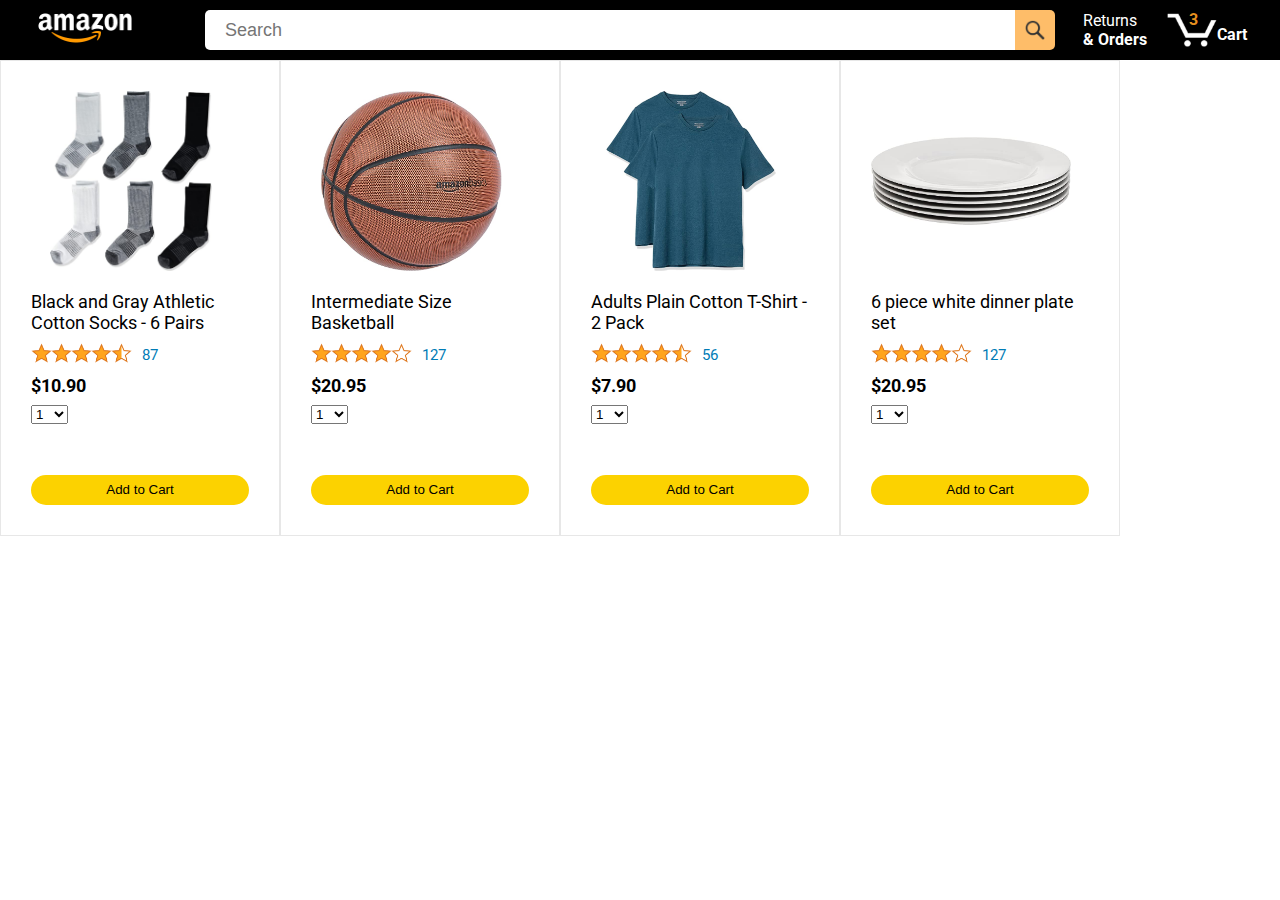
<file: index.html>
<!DOCTYPE html>
<html lang="en">
<head>
  <meta charset="UTF-8">
  <meta name="viewport" content="width=device-width, initial-scale=1.0">
  <title>Amazon Project practice</title>

  <link rel="preconnect" href="https://fonts.googleapis.com">
  <link rel="preconnect" href="https://fonts.gstatic.com" crossorigin>
  <link href="https://fonts.googleapis.com/css2?family=Roboto:wght@400;500;700&display=swap" rel="stylesheet">

  <link rel="stylesheet" href="styles/amazon-header.css">
  <link rel="stylesheet" href="styles/general.css">
  <link rel="stylesheet" href="styles/index/index.css">
</head>
<body>
  <div class="amazon-header">
    <div class="amazon-header-left-section">
      <a href="index.html">
        <img class="amazon-logo-desktop" src="media/images/amazon-logo-white.png" alt="">
        <img class="amazon-logo-mobile" src="media/images/amazon-mobile-logo-white.png" alt="">
      </a>
    </div>

    <div class="amazon-header-middle-section">
      <input class="search-bar" type="text" placeholder="Search">
      <button class="search-button">
        <img class="search-icon-button" src="media/images/search-icon.png" alt="">
      </button>
    </div>

    <div class="amazon-header-right-section">
      <a class="orders-link" href="orders.html">
        <span class="return-text">Returns</span>
        <span class="order-text">& Orders</span>
      </a>

      <a class="cart-link" href="checkout.html">
        <img class="cart-icon" src="media/images/cart-icon.png" alt="">
        <div class="cart-qauntity js-cart-quantity"></div>
        <div class="cart-text">Cart</div>
      </a>
    </div>
  </div>

  <div class="main">
    <div class="products-grid js-products-grid">

      <!-- <div class="products-container">
        <div class="products-image-container">
          <img class="product-image" src="media/images/athletic-cotton-socks-6-pairs.jpg" alt="">
        </div>

        <div class="products-descriptions">
          Black and Gray Athletic Cotton Socks - 6 Pairs
        </div>

        <div class="products-rating">
          <div class="products-rating-star">
            <img class="products-rating-star-image" src="media/images/rating-45.png" alt="">
          </div>
          <div class="products-rating-count">87</div>
        </div>

        <div class="products-price">$10.90</div>

        <div class="products-quantity-container">
          <select class="quantity-selector">
            <option selected value="1">1</option>
            <option value="2">2</option>
            <option value="3">3</option>
            <option value="4">4</option>
            <option value="5">5</option>
            <option value="6">6</option>
            <option value="7">7</option>
            <option value="8">8</option>
            <option value="9">9</option>
            <option value="10">10</option>
          </select>
        </div>

        <div class="add-to-cart-button-container">
          <button class="add-to-cart-button">Add to Cart</button>
        </div>
      </div> -->

      <!-- <div class="products-container">
        <div class="products-image-container">
          <img class="product-image" src="media/images/intermediate-composite-basketball.jpg" alt="">
        </div>

        <div class="products-descriptions">
          Intermediate Size Basketball
        </div>

        <div class="products-rating">
          <div class="products-rating-star">
            <img class="products-rating-star-image" src="media/images/rating-40.png" alt="">
          </div>
          <div class="products-rating-count">127</div>
        </div>

        <div class="products-price">$20.95</div>

        <div class="products-quantity-container">
          <select class="quantity-selector">
            <option selected value="1">1</option>
            <option value="2">2</option>
            <option value="3">3</option>
            <option value="4">4</option>
            <option value="5">5</option>
            <option value="6">6</option>
            <option value="7">7</option>
            <option value="8">8</option>
            <option value="9">9</option>
            <option value="10">10</option>
          </select>
        </div>

        <div class="add-to-cart-button-container">
          <button class="add-to-cart-button">Add to Cart</button>
        </div>
      </div> -->

      <!-- <div class="products-container">
        <div class="products-image-container">
          <img class="product-image" src="media/images/adults-plain-cotton-tshirt-2-pack-teal.jpg" alt="">
        </div>

        <div class="products-descriptions">
          Adults Plain Cotton T-Shirt - 2 Pack
        </div>

        <div class="products-rating">
          <div class="products-rating-star">
            <img class="products-rating-star-image" src="media/images/rating-45.png" alt="">
          </div>
          <div class="products-rating-count">56</div>
        </div>

        <div class="products-price">$7.99</div>

        <div class="products-quantity-container">
          <select class="quantity-selector">
            <option selected value="1">1</option>
            <option value="2">2</option>
            <option value="3">3</option>
            <option value="4">4</option>
            <option value="5">5</option>
            <option value="6">6</option>
            <option value="7">7</option>
            <option value="8">8</option>
            <option value="9">9</option>
            <option value="10">10</option>
          </select>
        </div>

        <div class="add-to-cart-button-container">
          <button class="add-to-cart-button">Add to Cart</button>
        </div>
      </div>  -->

    </div>
  </div>
  
  <script type="module" src="scripts/amazon.js"></script>
  
</body>
</html>
</file>
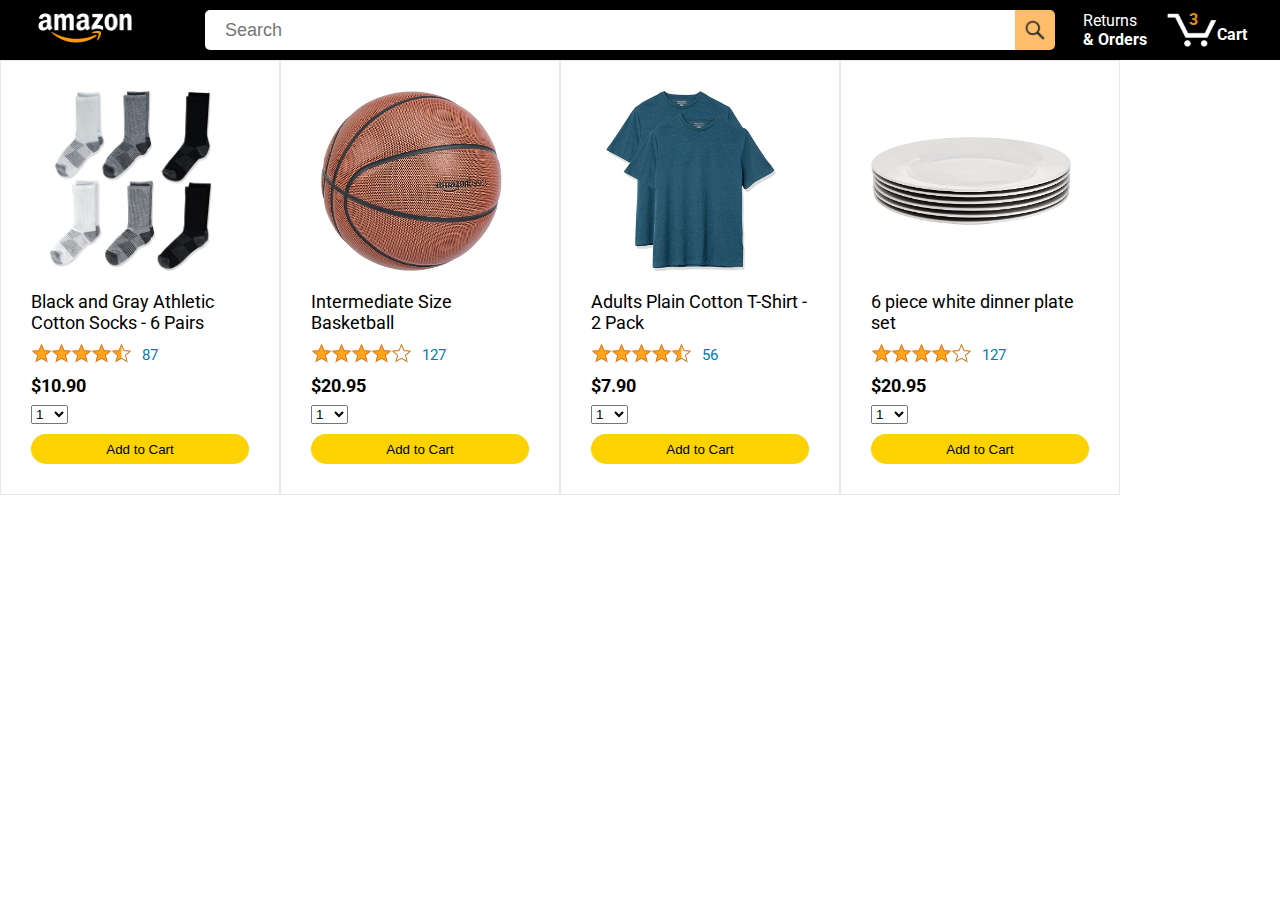
<file: practice/index.html>
<!DOCTYPE html>
<html lang="en">
<head>
  <meta charset="UTF-8">
  <meta name="viewport" content="width=device-width, initial-scale=1.0">
  <title>Amazon Project practice</title>

  <link rel="preconnect" href="https://fonts.googleapis.com">
  <link rel="preconnect" href="https://fonts.gstatic.com" crossorigin>
  <link href="https://fonts.googleapis.com/css2?family=Roboto:wght@400;500;700&display=swap" rel="stylesheet">

  <link rel="stylesheet" href="styles/amazon-header.css">
  <link rel="stylesheet" href="styles/general.css">
  <link rel="stylesheet" href="styles/main.css">
</head>
<body>
  <div class="amazon-header">
    <div class="amazon-header-left-section">
      <a href="amazon.html">
        <img class="amazon-logo-desktop" src="media/images/amazon-logo-white.png" alt="">
        <img class="amazon-logo-mobile" src="media/images/amazon-mobile-logo-white.png" alt="">
      </a>
    </div>

    <div class="amazon-header-middle-section">
      <input class="search-bar" type="text" placeholder="Search">
      <button class="search-button">
        <img class="search-icon-button" src="media/images/search-icon.png" alt="">
      </button>
    </div>

    <div class="amazon-header-right-section">
      <a class="orders-link" href="orders.html">
        <span class="return-text">Returns</span>
        <span class="order-text">& Orders</span>
      </a>

      <a class="cart-link" href="checkout.html">
        <img class="cart-icon" src="media/images/cart-icon.png" alt="">
        <div class="cart-qauntity js-cart-quantity"></div>
        <div class="cart-text">Cart</div>
      </a>
    </div>
  </div>

  <div class="main">
    <div class="products-grid js-products-grid">

      <!-- <div class="products-container">
        <div class="products-image-container">
          <img class="product-image" src="media/images/athletic-cotton-socks-6-pairs.jpg" alt="">
        </div>

        <div class="products-descriptions">
          Black and Gray Athletic Cotton Socks - 6 Pairs
        </div>

        <div class="products-rating">
          <div class="products-rating-star">
            <img class="products-rating-star-image" src="media/images/rating-45.png" alt="">
          </div>
          <div class="products-rating-count">87</div>
        </div>

        <div class="products-price">$10.90</div>

        <div class="products-quantity-container">
          <select class="quantity-selector">
            <option selected value="1">1</option>
            <option value="2">2</option>
            <option value="3">3</option>
            <option value="4">4</option>
            <option value="5">5</option>
            <option value="6">6</option>
            <option value="7">7</option>
            <option value="8">8</option>
            <option value="9">9</option>
            <option value="10">10</option>
          </select>
        </div>

        <div class="add-to-cart-button-container">
          <button class="add-to-cart-button">Add to Cart</button>
        </div>
      </div> -->

      <!-- <div class="products-container">
        <div class="products-image-container">
          <img class="product-image" src="media/images/intermediate-composite-basketball.jpg" alt="">
        </div>

        <div class="products-descriptions">
          Intermediate Size Basketball
        </div>

        <div class="products-rating">
          <div class="products-rating-star">
            <img class="products-rating-star-image" src="media/images/rating-40.png" alt="">
          </div>
          <div class="products-rating-count">127</div>
        </div>

        <div class="products-price">$20.95</div>

        <div class="products-quantity-container">
          <select class="quantity-selector">
            <option selected value="1">1</option>
            <option value="2">2</option>
            <option value="3">3</option>
            <option value="4">4</option>
            <option value="5">5</option>
            <option value="6">6</option>
            <option value="7">7</option>
            <option value="8">8</option>
            <option value="9">9</option>
            <option value="10">10</option>
          </select>
        </div>

        <div class="add-to-cart-button-container">
          <button class="add-to-cart-button">Add to Cart</button>
        </div>
      </div> -->

      <!-- <div class="products-container">
        <div class="products-image-container">
          <img class="product-image" src="media/images/adults-plain-cotton-tshirt-2-pack-teal.jpg" alt="">
        </div>

        <div class="products-descriptions">
          Adults Plain Cotton T-Shirt - 2 Pack
        </div>

        <div class="products-rating">
          <div class="products-rating-star">
            <img class="products-rating-star-image" src="media/images/rating-45.png" alt="">
          </div>
          <div class="products-rating-count">56</div>
        </div>

        <div class="products-price">$7.99</div>

        <div class="products-quantity-container">
          <select class="quantity-selector">
            <option selected value="1">1</option>
            <option value="2">2</option>
            <option value="3">3</option>
            <option value="4">4</option>
            <option value="5">5</option>
            <option value="6">6</option>
            <option value="7">7</option>
            <option value="8">8</option>
            <option value="9">9</option>
            <option value="10">10</option>
          </select>
        </div>

        <div class="add-to-cart-button-container">
          <button class="add-to-cart-button">Add to Cart</button>
        </div>
      </div>  -->

    </div>
  </div>
  
  <script type="module" src="scripts/amazon.js"></script>
  
</body>
</html>
</file>
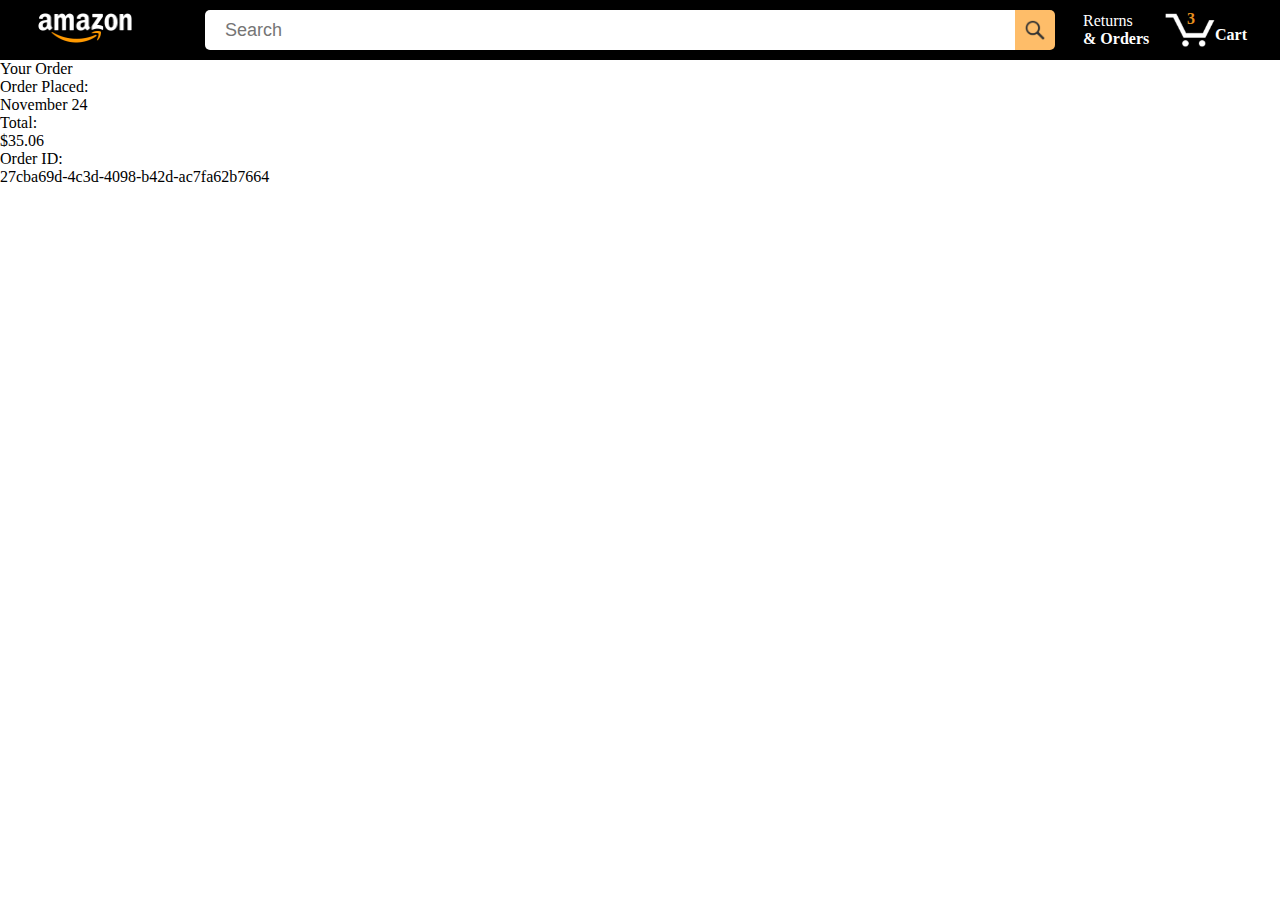
<file: orders.html>
<!DOCTYPE html>
<html lang="en">
<head>
  <meta charset="UTF-8">
  <meta name="viewport" content="width=device-width, initial-scale=1.0">
  <title>Orders</title>

  <link rel="stylesheet" href="styles/amazon-header.css">
  <link rel="stylesheet" href="styles/general.css">
</head>

<body>
  <div class="amazon-header">
    <div class="amazon-header-left-section">
      <a href="index.html">
        <img class="amazon-logo-desktop" src="media/images/amazon-logo-white.png" alt="">
        <img class="amazon-logo-mobile" src="media/images/amazon-mobile-logo-white.png" alt="">
      </a>
    </div>

    <div class="amazon-header-middle-section">
      <input class="search-bar" type="text" placeholder="Search">
      <button class="search-button">
        <img class="search-icon-button" src="media/images/search-icon.png" alt="">
      </button>
    </div>

    <div class="amazon-header-right-section">
      <a class="orders-link" href="">
        <span class="return-text">Returns</span>
        <span class="order-text">& Orders</span>
      </a>

      <a class="cart-link" href="checkout.html">
        <img class="cart-icon" src="media/images/cart-icon.png" alt="">
        <div class="cart-qauntity">3</div>
        <div class="cart-text">Cart</div>
      </a>
    </div>
  </div>

  <div class="main">
    <div class="page-title">Your Order</div>
    
    <div class="orders-grid">
      <div class="order-container">

        <div class="order-header">
          <div class="order-header-left-section">
            <div class="order-date-container">
              <div class="order-placed-text">Order Placed:</div>
              <div class="order-placed-date">November 24</div>
            </div>

            <div class="order-cost-container">
              <div class="order-total-text">Total:</div>
              <div class="order-cost">$35.06</div>
            </div>
          </div>

          <div class="order-header-right-section">
            <div class="order-id-container">
              <div class="order-id-text">Order ID:</div>
              <div class="order-id-number">27cba69d-4c3d-4098-b42d-ac7fa62b7664</div>
            </div>
          </div>
        </div>

        <div class="order-body">
          <div></div>
          <div></div>
        </div>
      </div>
    </div>

  </div>
</body>
</html>
</file>
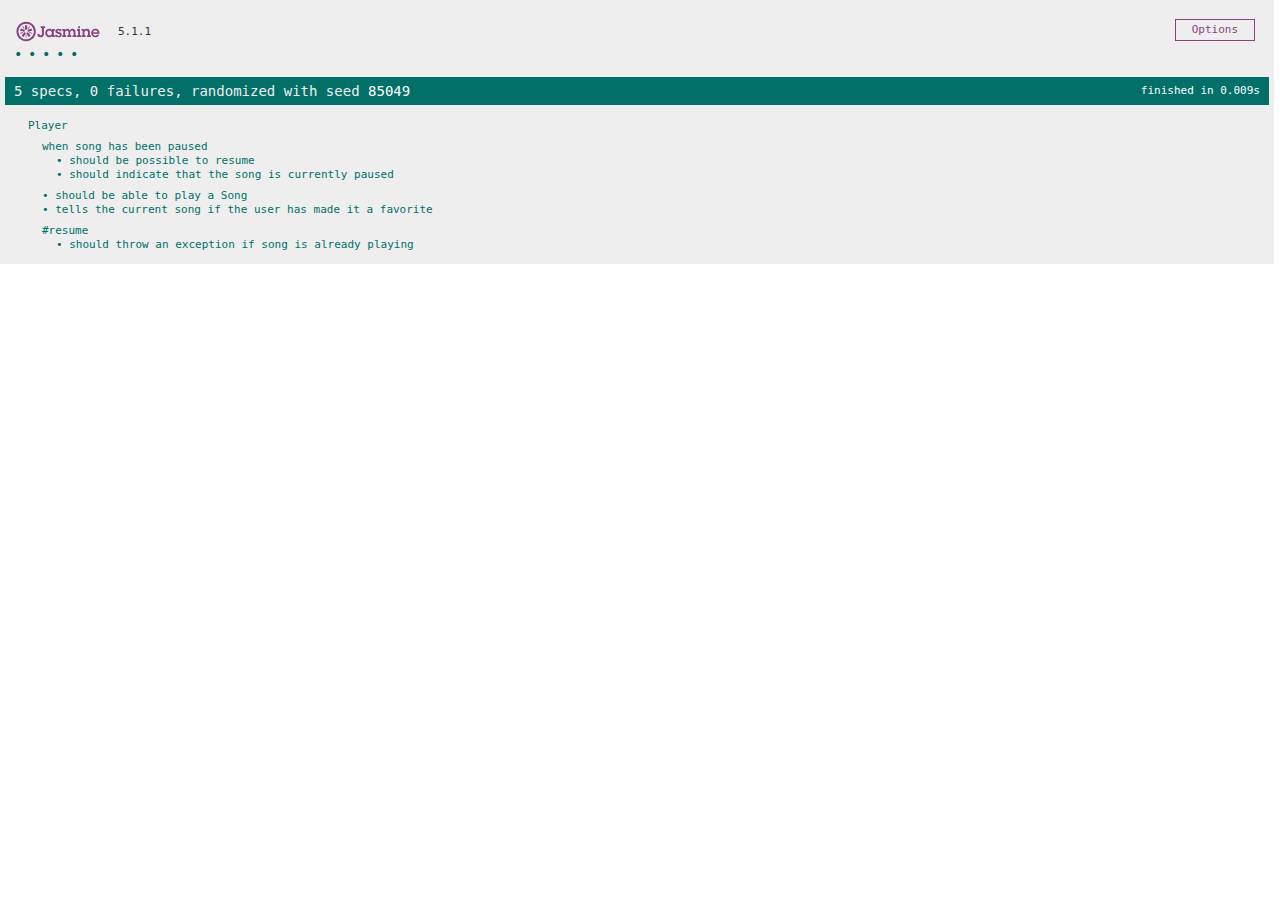
<file: jasmine-standalone-5.1.1/SpecRunner.html>
<!DOCTYPE html>
<html>
<head>
  <meta charset="utf-8">
  <title>Jasmine Spec Runner v5.1.1</title>

  <link rel="shortcut icon" type="image/png" href="lib/jasmine-5.1.1/jasmine_favicon.png">
  <link rel="stylesheet" href="lib/jasmine-5.1.1/jasmine.css">

  <script src="lib/jasmine-5.1.1/jasmine.js"></script>
  <script src="lib/jasmine-5.1.1/jasmine-html.js"></script>
  <script src="lib/jasmine-5.1.1/boot0.js"></script>
  <!-- optional: include a file here that configures the Jasmine env -->
  <script src="lib/jasmine-5.1.1/boot1.js"></script>

  <!-- include source files here... -->
  <script src="src/Player.js"></script>
  <script src="src/Song.js"></script>

  <!-- include spec files here... -->
  <script src="spec/SpecHelper.js"></script>
  <script src="spec/PlayerSpec.js"></script>

</head>

<body>
</body>
</html>
</file>
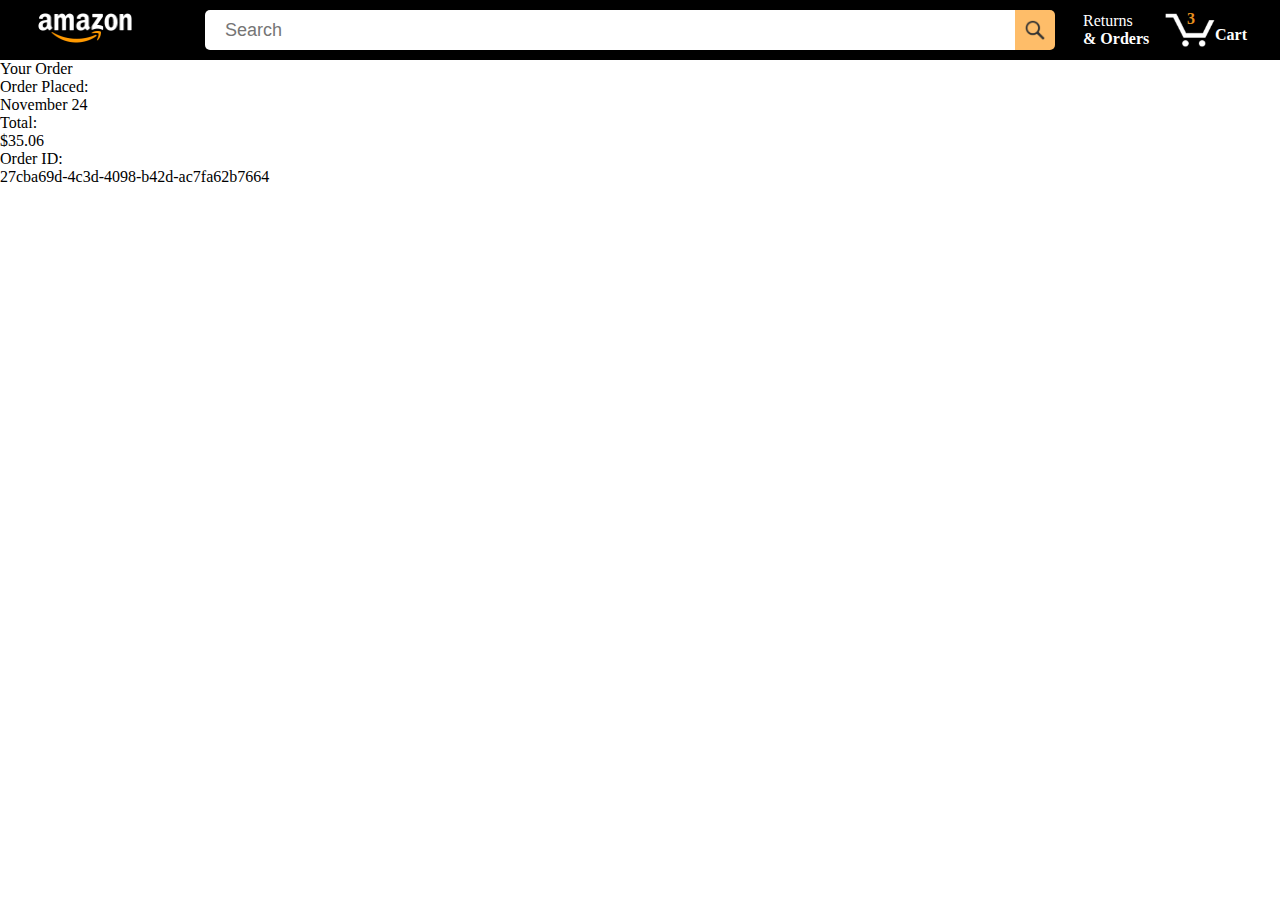
<file: practice/orders.html>
<!DOCTYPE html>
<html lang="en">
<head>
  <meta charset="UTF-8">
  <meta name="viewport" content="width=device-width, initial-scale=1.0">
  <title>Orders</title>

  <link rel="stylesheet" href="styles/amazon-header.css">
  <link rel="stylesheet" href="styles/general.css">
</head>

<body>
  <div class="amazon-header">
    <div class="amazon-header-left-section">
      <a href="amazon.html">
        <img class="amazon-logo-desktop" src="media/images/amazon-logo-white.png" alt="">
        <img class="amazon-logo-mobile" src="media/images/amazon-mobile-logo-white.png" alt="">
      </a>
    </div>

    <div class="amazon-header-middle-section">
      <input class="search-bar" type="text" placeholder="Search">
      <button class="search-button">
        <img class="search-icon-button" src="media/images/search-icon.png" alt="">
      </button>
    </div>

    <div class="amazon-header-right-section">
      <a class="orders-link" href="">
        <span class="return-text">Returns</span>
        <span class="order-text">& Orders</span>
      </a>

      <a class="cart-link" href="">
        <img class="cart-icon" src="media/images/cart-icon.png" alt="">
        <div class="cart-qauntity">3</div>
        <div class="cart-text">Cart</div>
      </a>
    </div>
  </div>

  <div class="main">
    <div class="page-title">Your Order</div>
    
    <div class="orders-grid">
      <div class="order-container">

        <div class="order-header">
          <div class="order-header-left-section">
            <div class="order-date-container">
              <div class="order-placed-text">Order Placed:</div>
              <div class="order-placed-date">November 24</div>
            </div>

            <div class="order-cost-container">
              <div class="order-total-text">Total:</div>
              <div class="order-cost">$35.06</div>
            </div>
          </div>

          <div class="order-header-right-section">
            <div class="order-id-container">
              <div class="order-id-text">Order ID:</div>
              <div class="order-id-number">27cba69d-4c3d-4098-b42d-ac7fa62b7664</div>
            </div>
          </div>
        </div>

        <div class="order-body">
          <div></div>
          <div></div>
        </div>
      </div>
    </div>

  </div>
</body>
</html>
</file>
<file: styles/amazon-header.css>
.amazon-header {
  background-color: black;
  display: flex;
  height: 60px;
  align-items: center;
  justify-content: space-between;
  padding: 0 30px;
}

.amazon-logo-mobile {
  display: none;
}
.amazon-logo-desktop {
  width: 110px;
  padding: 8px;
}

.amazon-logo-desktop:hover {
  border: 1px solid white;
}

.amazon-header-left-section{
  width: 150px;
  /* border: 2px solid red; */
  margin-right: 20px;
}

@media (max-width: 575px) {
  .amazon-logo-desktop {
    display: none;
  }

  .amazon-logo-mobile {
    display: block;
    height: 35px;
    margin-top: 5px;
  }

  .amazon-header-left-section {
    width: fit-content;
  }
}

.amazon-header-middle-section {
  flex: 1;
  max-width: 850px;
  display: flex;
  align-items: center;
}

.search-button {
  height: 40px;
  width: 40px;
  display: flex;
  align-items: center;
  justify-content: center;
  background-color: rgb(254, 189, 105);
  color: black;
  border: none;
  margin-left: 0;
  border-radius: 0 5px 5px 0;
}

.search-bar {
  height: 40px;
  flex: 1;
  width: 0;
  margin-right: 0;
  border: none;
  border-radius: 5px 0 0 5px;
  padding-left: 20px;
  font-size: 18px;
}

.search-bar:focus {
  outline: 2px solid rgb(254, 189, 105);
}

.search-icon-button {
  width: 20px;
}

.amazon-header-right-section {
  width: 170px;
  /* border: 1px solid green; */
  margin-left: 20px;
  display: flex;
  align-items: center;
  justify-content: space-between;
}

.order-text {
  font-weight: bold;
}

.cart-icon {
  width: 50px;
}

.orders-link {
  color: white;
  text-decoration: none;
  display: flex;
  flex-direction: column;
  padding: 3px;
}

.orders-link:hover {
  border: 1px solid white;
}

.cart-link {
  color: white;
  text-decoration: none;
  display: flex;
  align-items: center;
  position: relative;
  padding: 3px;
}

.cart-link:hover {
  border: 1px solid white;
}

.cart-qauntity {
  position: absolute;
  top: 0;
  left: 25px;
  font-weight: bold;
  color:  rgb(231, 144, 31);
}
.cart-text {
  margin-top: 10px;
  font-weight: bold;
}
</file>
<file: styles/general.css>
*{
  box-sizing: border-box;
}

body {
  margin: 0;
  padding: 0;
  font-family: 'Roboto';
}

button{
  cursor: pointer;
}
</file>
<file: styles/index/index.css>
.products-grid {
  display: grid;
  grid-template-columns: repeat(4, 280px);
  width: fit-content;
  /* margin: auto; */
}

.products-container {
  width: 280px;
  overflow: hidden;
  border: 1px solid rgb(231, 231, 231);
  padding: 30px;
  display: flex;
  flex-direction: column;
  justify-content: space-between;
}

.products-image-container {
  /* border: 1px solid red; */
  height: 180px;
  width: 200px;
  overflow: hidden;
  display: flex;
  justify-content: center;
  align-items: center;
  margin-bottom: 20px
}
.product-image {
  max-width: 100%;
  max-height: 100%;
}

.products-descriptions {
  max-width: 220px;
  font-size: 18px;
  font-family: 'Roboto';
}

.products-rating {
  display: flex;
  align-items: center;
  margin-top: 10px;
}

.products-rating-star-image {
  height: 20px;
  margin-right: 10px;
}

.products-rating-count {
  color: rgb(1, 124, 182);
  font-size: 15px;
}

.products-price {
  margin-top: 8px;
  margin-bottom: 8px;
  font-weight: 700;
  font-size: 18px;
  font-family: 'Roboto';
}

.products-quantity-container {
  margin-bottom: 10px;
}

.quantity-selector {
  width: 50px;
  height: 25px;
  padding-left: 5px;
  border-radius: 8px;
  background-color: rgb(236, 233, 233);
  border: none;
  box-shadow: 0px 2px 5px rgba(213, 217, 217, 0.5);
}

.quantity-selector:focus {
  outline: 2px solid rgb(254, 189, 105);
}

.checked-image {
  width: 20px;
}

.added-text {
  margin: 10px 0;
  color: rgb(2, 82, 2);;
  font-weight: 300;
  opacity: 0;
  transition: opacity 0.5s ease;
  display: flex;
  align-items: center;
  gap: 5px;
}

.added-text-visible {
  opacity: 1;
}

.add-to-cart-button-container {
  display: flex;
  justify-content: center;
}

.add-to-cart-button {
  width: 100%;
  height: 30px;
  border-radius: 15px;
  border: none;
  background-color: rgb(252, 210, 0);
}
</file>
<file: practice/styles/amazon-header.css>
.amazon-header {
  background-color: black;
  display: flex;
  height: 60px;
  align-items: center;
  justify-content: space-between;
  padding: 0 30px;
}

.amazon-logo-mobile {
  display: none;
}
.amazon-logo-desktop {
  width: 110px;
  padding: 8px;
}

.amazon-logo-desktop:hover {
  border: 1px solid white;
}

.amazon-header-left-section{
  width: 150px;
  /* border: 2px solid red; */
  margin-right: 20px;
}

@media (max-width: 575px) {
  .amazon-logo-desktop {
    display: none;
  }

  .amazon-logo-mobile {
    display: block;
    height: 35px;
    margin-top: 5px;
  }

  .amazon-header-left-section {
    width: fit-content;
  }
}

.amazon-header-middle-section {
  flex: 1;
  max-width: 850px;
  display: flex;
  align-items: center;
}

.search-button {
  height: 40px;
  width: 40px;
  display: flex;
  align-items: center;
  justify-content: center;
  background-color: rgb(254, 189, 105);
  color: black;
  border: none;
  margin-left: 0;
  border-radius: 0 5px 5px 0;
}

.search-bar {
  height: 40px;
  flex: 1;
  width: 0;
  margin-right: 0;
  border: none;
  border-radius: 5px 0 0 5px;
  padding-left: 20px;
  font-size: 18px;
}

.search-bar:focus {
  outline: 2px solid rgb(254, 189, 105);
}

.search-icon-button {
  width: 20px;
}

.amazon-header-right-section {
  width: 170px;
  /* border: 1px solid green; */
  margin-left: 20px;
  display: flex;
  align-items: center;
  justify-content: space-between;
}

.order-text {
  font-weight: bold;
}

.cart-icon {
  width: 50px;
}

.orders-link {
  color: white;
  text-decoration: none;
  display: flex;
  flex-direction: column;
  padding: 3px;
}

.orders-link:hover {
  border: 1px solid white;
}

.cart-link {
  color: white;
  text-decoration: none;
  display: flex;
  align-items: center;
  position: relative;
  padding: 3px;
}

.cart-link:hover {
  border: 1px solid white;
}

.cart-qauntity {
  position: absolute;
  top: 0;
  left: 25px;
  font-weight: bold;
  color:  rgb(231, 144, 31);
}
.cart-text {
  margin-top: 10px;
  font-weight: bold;
}
</file>
<file: practice/styles/general.css>
*{
  box-sizing: border-box;
}

body {
  margin: 0;
  padding: 0;
  font-family: 'Roboto';
}

button{
  cursor: pointer;
}
</file>
<file: practice/styles/main.css>
.products-grid {
  display: grid;
  grid-template-columns: repeat(4, 280px);
  width: fit-content;
  /* margin: auto; */
}

.products-container {
  width: 280px;
  overflow: hidden;
  border: 1px solid rgb(231, 231, 231);
  padding: 30px;
  display: flex;
  flex-direction: column;
  justify-content: space-between;
}

.products-image-container {
  /* border: 1px solid red; */
  height: 180px;
  width: 200px;
  overflow: hidden;
  display: flex;
  justify-content: center;
  align-items: center;
  margin-bottom: 20px
}
.product-image {
  max-width: 100%;
  max-height: 100%;
}

.products-descriptions {
  max-width: 220px;
  font-size: 18px;
  font-family: 'Roboto';
}

.products-rating {
  display: flex;
  align-items: center;
  margin-top: 10px;
}

.products-rating-star-image {
  height: 20px;
  margin-right: 10px;
}

.products-rating-count {
  color: rgb(1, 124, 182);
  font-size: 15px;
}

.products-price {
  margin-top: 8px;
  margin-bottom: 8px;
  font-weight: 700;
  font-size: 18px;
  font-family: 'Roboto';
}

.products-quantity-container {
  margin-bottom: 10px;
}

.quantity-selector {
  width: 50px;
  height: 25px;
  padding-left: 5px;
  border-radius: 8px;
  background-color: rgb(236, 233, 233);
  border: none;
  box-shadow: 0px 2px 5px rgba(213, 217, 217, 0.5);
}

.quantity-selector:focus {
  outline: 2px solid rgb(254, 189, 105);
}

.add-to-cart-button-container {
  display: flex;
  justify-content: center;
}

.add-to-cart-button {
  width: 100%;
  height: 30px;
  border-radius: 15px;
  border: none;
  background-color: rgb(252, 210, 0);
}
</file>
<file: jasmine-standalone-5.1.1/lib/jasmine-5.1.1/jasmine.css>
@charset "UTF-8";
body {
  overflow-y: scroll;
}

.jasmine_html-reporter {
  width: 100%;
  background-color: #eee;
  padding: 5px;
  margin: -8px;
  font-size: 11px;
  font-family: Monaco, "Lucida Console", monospace;
  line-height: 14px;
  color: #333;
}
.jasmine_html-reporter a {
  text-decoration: none;
}
.jasmine_html-reporter a:hover {
  text-decoration: underline;
}
.jasmine_html-reporter p, .jasmine_html-reporter h1, .jasmine_html-reporter h2, .jasmine_html-reporter h3, .jasmine_html-reporter h4, .jasmine_html-reporter h5, .jasmine_html-reporter h6 {
  margin: 0;
  line-height: 14px;
}
.jasmine_html-reporter .jasmine-banner,
.jasmine_html-reporter .jasmine-symbol-summary,
.jasmine_html-reporter .jasmine-summary,
.jasmine_html-reporter .jasmine-result-message,
.jasmine_html-reporter .jasmine-spec .jasmine-description,
.jasmine_html-reporter .jasmine-spec-detail .jasmine-description,
.jasmine_html-reporter .jasmine-alert .jasmine-bar,
.jasmine_html-reporter .jasmine-stack-trace {
  padding-left: 9px;
  padding-right: 9px;
}
.jasmine_html-reporter .jasmine-banner {
  position: relative;
}
.jasmine_html-reporter .jasmine-banner .jasmine-title {
  background: url("[data-uri]") no-repeat;
  background: url("[data-uri]") no-repeat, none;
  background-size: 100%;
  display: block;
  float: left;
  width: 90px;
  height: 25px;
}
.jasmine_html-reporter .jasmine-banner .jasmine-version {
  margin-left: 14px;
  position: relative;
  top: 6px;
}
.jasmine_html-reporter #jasmine_content {
  position: fixed;
  right: 100%;
}
.jasmine_html-reporter .jasmine-banner {
  margin-top: 14px;
}
.jasmine_html-reporter .jasmine-duration {
  color: #fff;
  float: right;
  line-height: 28px;
  padding-right: 9px;
}
.jasmine_html-reporter .jasmine-symbol-summary {
  overflow: hidden;
  margin: 14px 0;
}
.jasmine_html-reporter .jasmine-symbol-summary li {
  display: inline-block;
  height: 10px;
  width: 14px;
  font-size: 16px;
}
.jasmine_html-reporter .jasmine-symbol-summary li.jasmine-passed {
  font-size: 14px;
}
.jasmine_html-reporter .jasmine-symbol-summary li.jasmine-passed:before {
  color: #007069;
  content: "•";
}
.jasmine_html-reporter .jasmine-symbol-summary li.jasmine-failed {
  line-height: 9px;
}
.jasmine_html-reporter .jasmine-symbol-summary li.jasmine-failed:before {
  color: #ca3a11;
  content: "×";
  font-weight: bold;
  margin-left: -1px;
}
.jasmine_html-reporter .jasmine-symbol-summary li.jasmine-excluded {
  font-size: 14px;
}
.jasmine_html-reporter .jasmine-symbol-summary li.jasmine-excluded:before {
  color: #bababa;
  content: "•";
}
.jasmine_html-reporter .jasmine-symbol-summary li.jasmine-excluded-no-display {
  font-size: 14px;
  display: none;
}
.jasmine_html-reporter .jasmine-symbol-summary li.jasmine-pending {
  line-height: 17px;
}
.jasmine_html-reporter .jasmine-symbol-summary li.jasmine-pending:before {
  color: #ba9d37;
  content: "*";
}
.jasmine_html-reporter .jasmine-symbol-summary li.jasmine-empty {
  font-size: 14px;
}
.jasmine_html-reporter .jasmine-symbol-summary li.jasmine-empty:before {
  color: #ba9d37;
  content: "•";
}
.jasmine_html-reporter .jasmine-run-options {
  float: right;
  margin-right: 5px;
  border: 1px solid #8a4182;
  color: #8a4182;
  position: relative;
  line-height: 20px;
}
.jasmine_html-reporter .jasmine-run-options .jasmine-trigger {
  cursor: pointer;
  padding: 8px 16px;
}
.jasmine_html-reporter .jasmine-run-options .jasmine-payload {
  position: absolute;
  display: none;
  right: -1px;
  border: 1px solid #8a4182;
  background-color: #eee;
  white-space: nowrap;
  padding: 4px 8px;
}
.jasmine_html-reporter .jasmine-run-options .jasmine-payload.jasmine-open {
  display: block;
}
.jasmine_html-reporter .jasmine-bar {
  line-height: 28px;
  font-size: 14px;
  display: block;
  color: #eee;
}
.jasmine_html-reporter .jasmine-bar.jasmine-failed, .jasmine_html-reporter .jasmine-bar.jasmine-errored {
  background-color: #ca3a11;
  border-bottom: 1px solid #eee;
}
.jasmine_html-reporter .jasmine-bar.jasmine-passed {
  background-color: #007069;
}
.jasmine_html-reporter .jasmine-bar.jasmine-incomplete {
  background-color: #bababa;
}
.jasmine_html-reporter .jasmine-bar.jasmine-skipped {
  background-color: #bababa;
}
.jasmine_html-reporter .jasmine-bar.jasmine-warning {
  margin-top: 14px;
  margin-bottom: 14px;
  background-color: #ba9d37;
  color: #333;
}
.jasmine_html-reporter .jasmine-bar.jasmine-menu {
  background-color: #fff;
  color: #000;
}
.jasmine_html-reporter .jasmine-bar.jasmine-menu a {
  color: blue;
  text-decoration: underline;
}
.jasmine_html-reporter .jasmine-bar a {
  color: white;
}
.jasmine_html-reporter.jasmine-spec-list .jasmine-bar.jasmine-menu.jasmine-failure-list,
.jasmine_html-reporter.jasmine-spec-list .jasmine-results .jasmine-failures {
  display: none;
}
.jasmine_html-reporter.jasmine-failure-list .jasmine-bar.jasmine-menu.jasmine-spec-list,
.jasmine_html-reporter.jasmine-failure-list .jasmine-summary {
  display: none;
}
.jasmine_html-reporter .jasmine-results {
  margin-top: 14px;
}
.jasmine_html-reporter .jasmine-summary {
  margin-top: 14px;
}
.jasmine_html-reporter .jasmine-summary ul {
  list-style-type: none;
  margin-left: 14px;
  padding-top: 0;
  padding-left: 0;
}
.jasmine_html-reporter .jasmine-summary ul.jasmine-suite {
  margin-top: 7px;
  margin-bottom: 7px;
}
.jasmine_html-reporter .jasmine-summary li.jasmine-passed a {
  color: #007069;
}
.jasmine_html-reporter .jasmine-summary li.jasmine-failed a {
  color: #ca3a11;
}
.jasmine_html-reporter .jasmine-summary li.jasmine-empty a {
  color: #ba9d37;
}
.jasmine_html-reporter .jasmine-summary li.jasmine-pending a {
  color: #ba9d37;
}
.jasmine_html-reporter .jasmine-summary li.jasmine-excluded a {
  color: #bababa;
}
.jasmine_html-reporter .jasmine-specs li.jasmine-passed a:before {
  content: "• ";
}
.jasmine_html-reporter .jasmine-specs li.jasmine-failed a:before {
  content: "× ";
}
.jasmine_html-reporter .jasmine-specs li.jasmine-empty a:before {
  content: "* ";
}
.jasmine_html-reporter .jasmine-specs li.jasmine-pending a:before {
  content: "• ";
}
.jasmine_html-reporter .jasmine-specs li.jasmine-excluded a:before {
  content: "• ";
}
.jasmine_html-reporter .jasmine-description + .jasmine-suite {
  margin-top: 0;
}
.jasmine_html-reporter .jasmine-suite {
  margin-top: 14px;
}
.jasmine_html-reporter .jasmine-suite a {
  color: #333;
}
.jasmine_html-reporter .jasmine-failures .jasmine-spec-detail {
  margin-bottom: 28px;
}
.jasmine_html-reporter .jasmine-failures .jasmine-spec-detail .jasmine-description {
  background-color: #ca3a11;
  color: white;
}
.jasmine_html-reporter .jasmine-failures .jasmine-spec-detail .jasmine-description a {
  color: white;
}
.jasmine_html-reporter .jasmine-result-message {
  padding-top: 14px;
  color: #333;
  white-space: pre-wrap;
}
.jasmine_html-reporter .jasmine-result-message span.jasmine-result {
  display: block;
}
.jasmine_html-reporter .jasmine-stack-trace {
  margin: 5px 0 0 0;
  max-height: 224px;
  overflow: auto;
  line-height: 18px;
  color: #666;
  border: 1px solid #ddd;
  background: white;
  white-space: pre;
}
.jasmine_html-reporter .jasmine-expander a {
  display: block;
  margin-left: 14px;
  color: blue;
  text-decoration: underline;
}
.jasmine_html-reporter .jasmine-expander-contents {
  display: none;
}
.jasmine_html-reporter .jasmine-expanded {
  padding-bottom: 10px;
}
.jasmine_html-reporter .jasmine-expanded .jasmine-expander-contents {
  display: block;
  margin-left: 14px;
  padding: 5px;
}
.jasmine_html-reporter .jasmine-debug-log {
  margin: 5px 0 0 0;
  padding: 5px;
  color: #666;
  border: 1px solid #ddd;
  background: white;
}
.jasmine_html-reporter .jasmine-debug-log table {
  border-spacing: 0;
}
.jasmine_html-reporter .jasmine-debug-log table, .jasmine_html-reporter .jasmine-debug-log th, .jasmine_html-reporter .jasmine-debug-log td {
  border: 1px solid #ddd;
}
</file>
